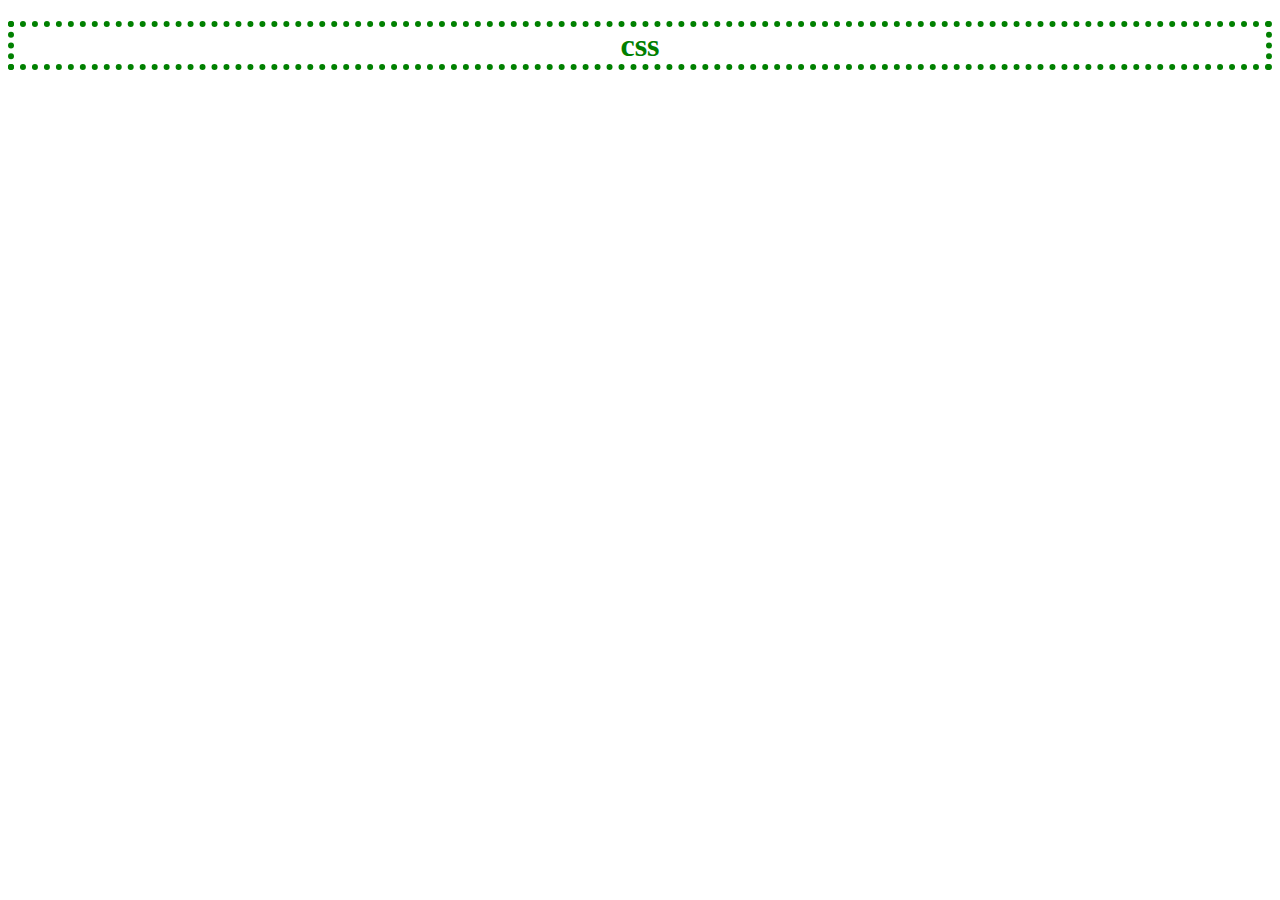
<file: front end web development/index2.html>
<!DOCTYPE html>
<html lang="en">
<head>
    <meta charset="UTF-8">
    <meta name="viewport" content="width=device-width, initial-scale=1.0">
    <link rel="stylesheet" href="style.css">
    <title>css</title>
</head>
<body>
    <h1 id="first">css</h1>
</body>
</html>
</file>
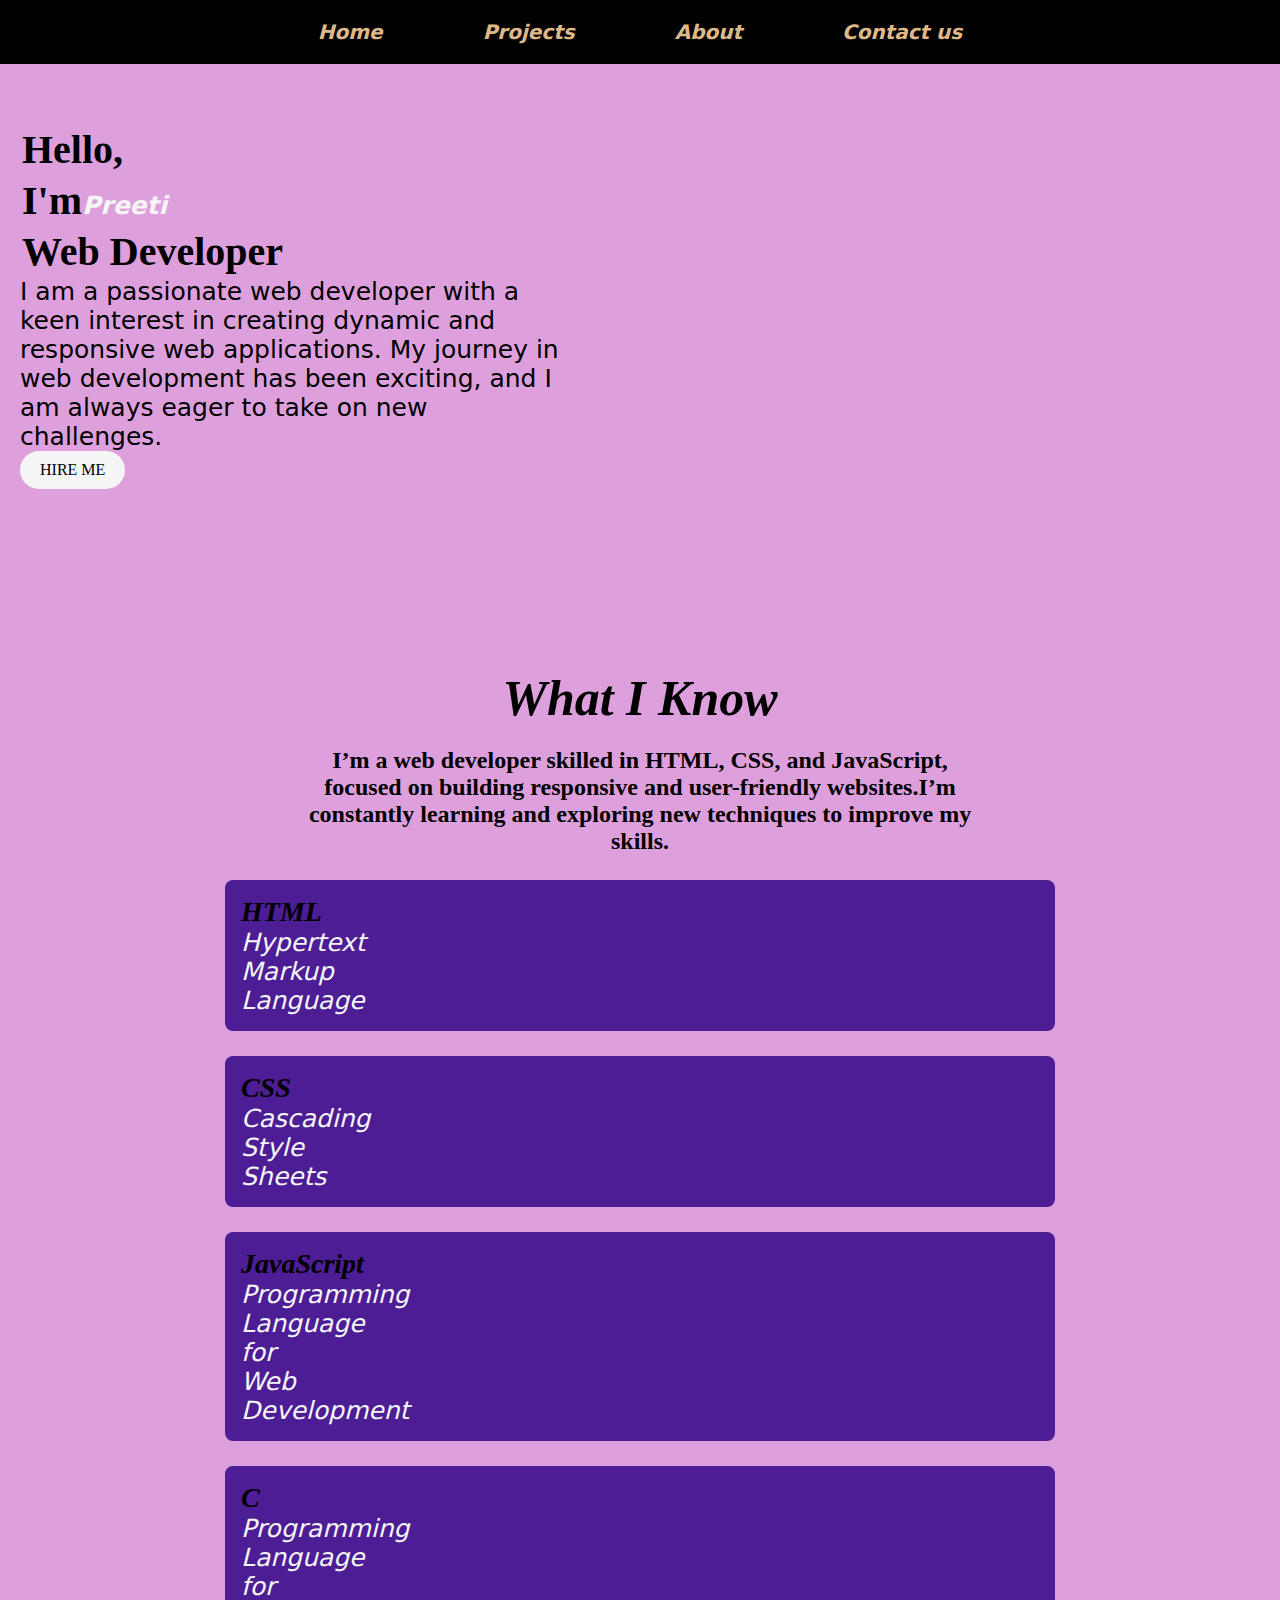
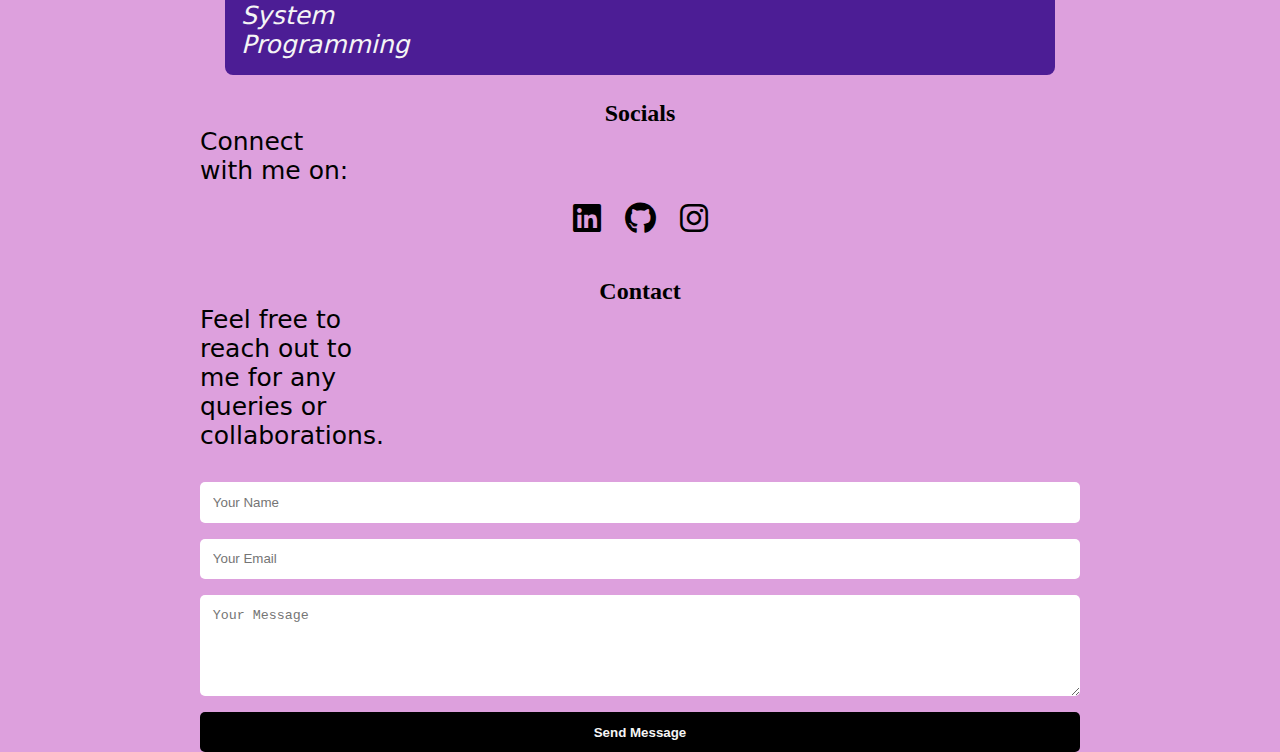
<file: front end web development/js.html>
<!DOCTYPE html>
<html>
<head>
     <meta charset="UTF-8" />
  <meta name="viewport" content="width=device-width, initial-scale=1.0" />
  <title>Preeti | Web Developer</title>
  <link rel="stylesheet" href="https://cdnjs.cloudflare.com/ajax/libs/font-awesome/6.4.0/css/all.min.css"/>
  <link href="https://fonts.googleapis.com/css2?family=Poppins:wght@400;600;700&display=swap" rel="stylesheet">
<style>

*{
        margin: 0;
        padding: 0;
        
      }

      .container{
        background-color:plum;
      }
  .menu
  { background-color: black;
    padding: 10px;


}
 .menu
               
              ul{
              
             display: flex;
             justify-content: center;
             list-style-type: none;
             padding:10px 10px;
         }
 
         ul li a{
             color:burlywood;
             font-weight:bold;
             padding:50px;
             text-decoration: none;
             font-size:20px;
             font-family: system-ui;
             font-style: italic
 
         }

         .intro{
             margin-top: 60px;
             margin-left: 20px;
             
         }
         h5 
         {
           
            padding:2px;
            font-size: 40px;
         }
        h5 p{
            display: inline;
            color:whitesmoke;
            font-style: italic;
            
        }
        p{
            font-size: 25px;
            font-weight: 50px;
            font-family: system-ui, -apple-system, BlinkMacSystemFont, 'Segoe UI', Roboto, Oxygen, Ubuntu, Cantarell, 'Open Sans', 'Helvetica Neue', sans-serif;
            padding-right: 80vh;
        }

         .my-button {
  background-color:whitesmoke;
  color:black;
  padding: 10px 20px;
  text-decoration: none; /* underline hataye */
  border-radius: 20px;
  display: inline-block;
  transition: background-color 0.3s ease;
  font-size:16px;
  margin-left: 20px;
}

.my-button:hover {
  background-color:black;
  color: whitesmoke;
}

         
         

         .write
             
                h1{
                    text-align: center;
                    margin-top: 180px;
                    font-size: 50px;
                    font-weight: 20px;
                    font-style: italic;
                     
                }
                h2{
                    text-align: center;
                    margin-top: 20px;
                    margin-left: 300px;
                    margin-right: 300px;
                    color:black;

                }

                .skills{
                    margin-left:200px;
                    margin-right:200px;
                }

                 .skill-box {
      background: #4c1d95;
      padding: 1rem;
       margin-right:200px;
      margin-left: 100px;
      margin: 25px;
      border-radius: 8px;
    }
    .skill-box h3 {
      color:black;
      font-size: 28px;
      font-style: italic;
    }
    .skill-box  p{
        color: whitesmoke;
        font-style: italic;
    }

    .projects h2{

        font-size: 50px;
        font-weight: 20px;
    }
   
    

     .projects .project {
      background: #3b0764;
      margin: 1rem 0;
      padding: 1rem;
      border-radius: 10px;
    }
    .projects .project img {
      width:20%;
      border-radius: 10px;
      align-items: center;
      display: flex;
    }
    .projects .project p {
      margin-top: 0.5rem;
    }

    .social-icons {
      display: flex;
      justify-content: center;
      gap: 1.5rem;
      margin-top: 1rem;
    }
   
    
    .social-icons a {
      color:black;
      font-size: 2rem;
    }

.contact

    h2{
    margin-top: 40px;
}

    .contact form {
      display: flex;
      flex-direction: column;
      gap: 1rem;
      margin-top: 2rem;
       
    }
    
    form input, form textarea {
      padding: 0.8rem;
      border: none;
      border-radius: 5px;
      color:purple;
    }
    form button {
      padding: 0.8rem;
      background:black;
      color:whitesmoke;
      font-weight: bold;
      border-radius: 5px;
      border: none;
      cursor: pointer;
    }

</style>
</head>
<body>
     <div class="container"> 
       
    <div class="menu">
         
        <ul>
            <li><a href="">Home</a></li>
            <li><a href=" https://github.com/">Projects</a></li>
            <li><a href="">About</a></li>
            <li><a href="">Contact us</a></li>

         </ul>
        </div>

        <div class="intro">
            <h5>Hello,</h5>
<h5>I'm<p>Preeti</p></h5>
<h5>Web Developer</h5>
<p>I am a passionate web developer with a keen interest in creating dynamic and responsive web applications.
My journey in web development has been exciting, and I am always eager to take on new challenges.</p>
        </div>

        
         
         <a href="https://www.linkedin.com/in/preeti-dey-98420332b?utm_source=share&utm_campaign=share_via&utm_content=profile&utm_medium=android_app" class="my-button" target="_blank">HIRE ME</a>




        <div class="write">
            <h1>What I Know</h1>
               <h2> I’m a web developer skilled in HTML, CSS, and JavaScript, focused on building responsive and user-friendly websites.I’m constantly learning and exploring new techniques to improve my skills.</h2>
       

        </div>
         <div class="skills">
     
    <div class="skill-box"><h3>HTML</h3><p>Hypertext Markup Language</p></div>
    <div class="skill-box"><h3>CSS</h3><p>Cascading Style Sheets</p></div>
    <div class="skill-box"><h3>JavaScript</h3><p>Programming Language for Web Development</p></div>
    <div class="skill-box"><h3>C</h3><p>Programming Language for System Programming</p>
    </div>
         

     <div class="socials">
    <h2>Socials</h2>
    <p>Connect with me on:</p>
    <div class="social-icons">
      <a href="#"><i class="fab fa-linkedin"></i></a>
      <a href="#"><i class="fab fa-github"></i></a>
      <a href="#"><i class="fab fa-instagram"></i></a>
    </div>
</div> 
    
   <div class="contact">
    <h2>Contact</h2>
    <p>Feel free to reach out to me for any queries or collaborations.</p>
    <form>
      <input type="text" placeholder="Your Name" required />
      <input type="email" placeholder="Your Email" required />
      <textarea rows="5" placeholder="Your Message"></textarea>
      <button type="submit">Send Message</button>
    </form>
</div>
     
</body>
</html>
</file>
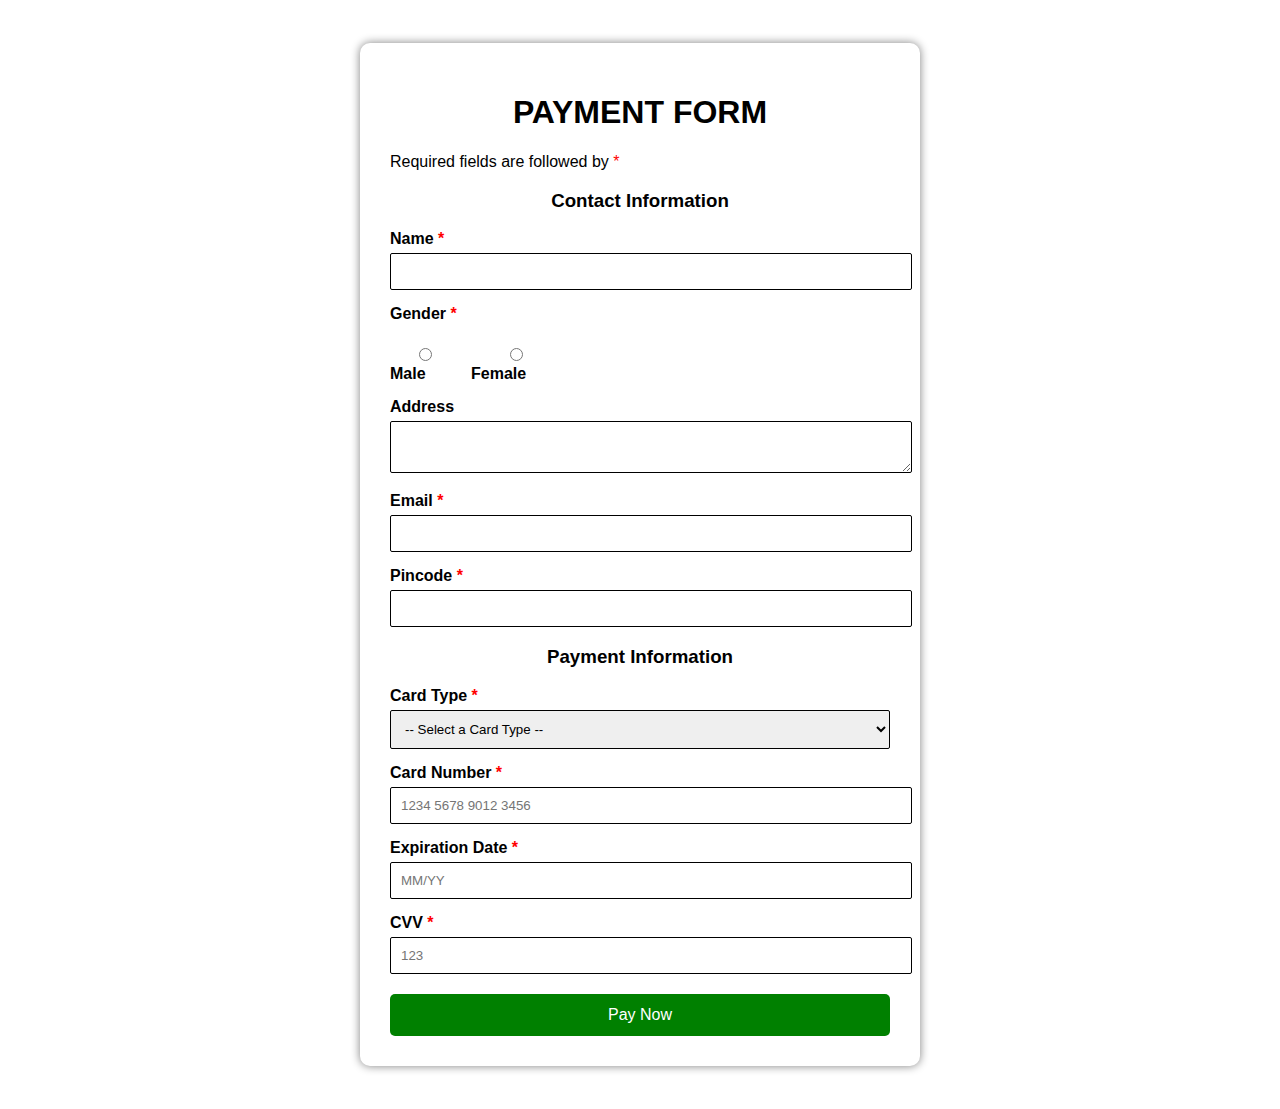
<file: front end web development/payment-form.html>
<!-- <!DOCTYPE html>
<html>
<head>
  <title>Simple Payment Form</title>
  <style>
    body {
      font-family: Arial, sans-serif;
      background: #f2f2f2;
      padding: 20px;
    }

    .form-box {
      background-color: white;
      padding: 20px;
      max-width: 400px;
      margin: auto;
      border-radius: 10px;
      box-shadow: 0 0 10px lightgray;
    }

    h2 {
      text-align: center;
      color: #333;
    }

    label {
      display: block;
      margin-top: 10px;
      font-weight: bold;
    }

    input, select {
      width: 100%;
      padding: 8px;
      margin-top: 5px;
      border: 1px solid #ccc;
      border-radius: 4px;
    }

    button {
      margin-top: 20px;
      width: 100%;
      padding: 10px;
      background-color: #4CAF50;
      color: white;
      border: none;
      font-size: 16px;
      border-radius: 5px;
    }

    button:hover {
      background-color: #45a049;
    }
  </style>
</head>
<body>

<div class="form-box">
  <h2>Payment Form</h2>

  <form>
    <label for="name">Full Name</label>
    <input type="text" id="name" placeholder="Enter your name" required>

    <label for="email">Email</label>
    <input type="email" id="email" placeholder="you@example.com" required>

    <label for="card">Card Type</label>
    <select id="card" required>
      <option value="">-- Select --</option>
      <option value="visa">Visa</option>
      <option value="mastercard">MasterCard</option>
      <option value="rupay">RuPay</option>
    </select>

    <label for="number">Card Number</label>
    <input type="text" id="number" placeholder="1234 5678 9012 3456" required>

    <label for="exp">Expiry Date</label>
    <input type="text" id="exp" placeholder="MM/YY" required>

    <label for="cvv">CVV</label>
    <input type="password" id="cvv" placeholder="123" required>

    <button type="submit">Pay Now</button>
  </form>
</div>

</body>
</html> -->




<!DOCTYPE html>
<html>
<head>
  <title>Payment Form</title>
  <style>
    body {
      font-family: Arial, sans-serif;
      background-color:white;
      padding: 35px;
    }

    .container {
      width: 500px;
      background-color: white;
      padding: 30px;
      margin: auto;
      border-radius: 10px;
      box-shadow: 0 0 10px gray;
    }

    h1, h3 {
      text-align: center;
      color: black;
    }

    label {
      display:  block;
      margin-top: 15px;
      font-weight: bold;
    }

    input, select, textarea {
      width: 100%;
      padding: 10px;
      margin-top: 5px;
      border: 1px solid black;
      border-radius: 2px;
    }

    .gender {
      display: flex;
      gap: 20px;
      margin-top: 5px;
    }

    button {
      margin-top: 20px;
      width: 100%;
      padding: 12px;
      background-color: green;
      color: white;
      border: none;
      font-size: 16px;
      border-radius: 5px;
      cursor: pointer;
    }

    button:hover {
      background-color: green;
    }

    .required {
      color: red;
    }
  </style>
</head>
<body>

  <div class="container">
    <h1>PAYMENT FORM</h1>
    <p>Required fields are followed by <span class="required">*</span></p>

    <h3>Contact Information</h3>

    <form>
      <label for="name">Name <span class="required">*</span></label>
      <input type="text" id="name" required>

      <label>Gender <span class="required">*</span></label>
      <div class="gender">
        <label><input type="radio" name="gender" value="male" required> Male</label>
        <label><input type="radio" name="gender" value="female"> Female</label>
      </div>

      <label for="address">Address</label>
      <textarea id="address" rows="2"></textarea>

      <label for="email">Email <span class="required">*</span></label>
      <input type="email" id="email" required>

      <label for="pincode">Pincode <span class="required">*</span></label>
      <input type="text" id="pincode" required>

      <h3>Payment Information</h3>

      <label for="cardType">Card Type <span class="required">*</span></label>
      <select id="cardType" required>
        <option value="">-- Select a Card Type --</option>
        <option value="visa">Visa</option>
        <option value="mastercard">MasterCard</option>
        <option value="rupay">RuPay</option>
      </select>

      <label for="cardNumber">Card Number <span class="required">*</span></label>
      <input type="text" id="cardNumber" placeholder="1234 5678 9012 3456" required>

      <label for="expDate">Expiration Date <span class="required">*</span></label>
      <input type="text" id="expDate" placeholder="MM/YY" required>

      <label for="cvv">CVV <span class="required">*</span></label>
      <input type="password" id="cvv" placeholder="123" required>

      <button type="submit">Pay Now</button>
    </form>
  </div>

</body>
</html>
</file>
<file: front end web development/style.css>
*{
    /* background-color: greenyellow; */
 }
 /* body{
    background-image: ;
 } */
 
 
 /* h1{
    color: aqua;
    text-align: center;
} */

#first{
    color:green;
    text-align: center;
    border-width: 6px;
    border-colour: blue;
    border-style:dotted;
}

/* #second{
    color: aqua;
    text-align:center;
}

.omg{
    text-align: center;
}
 */
</file>
